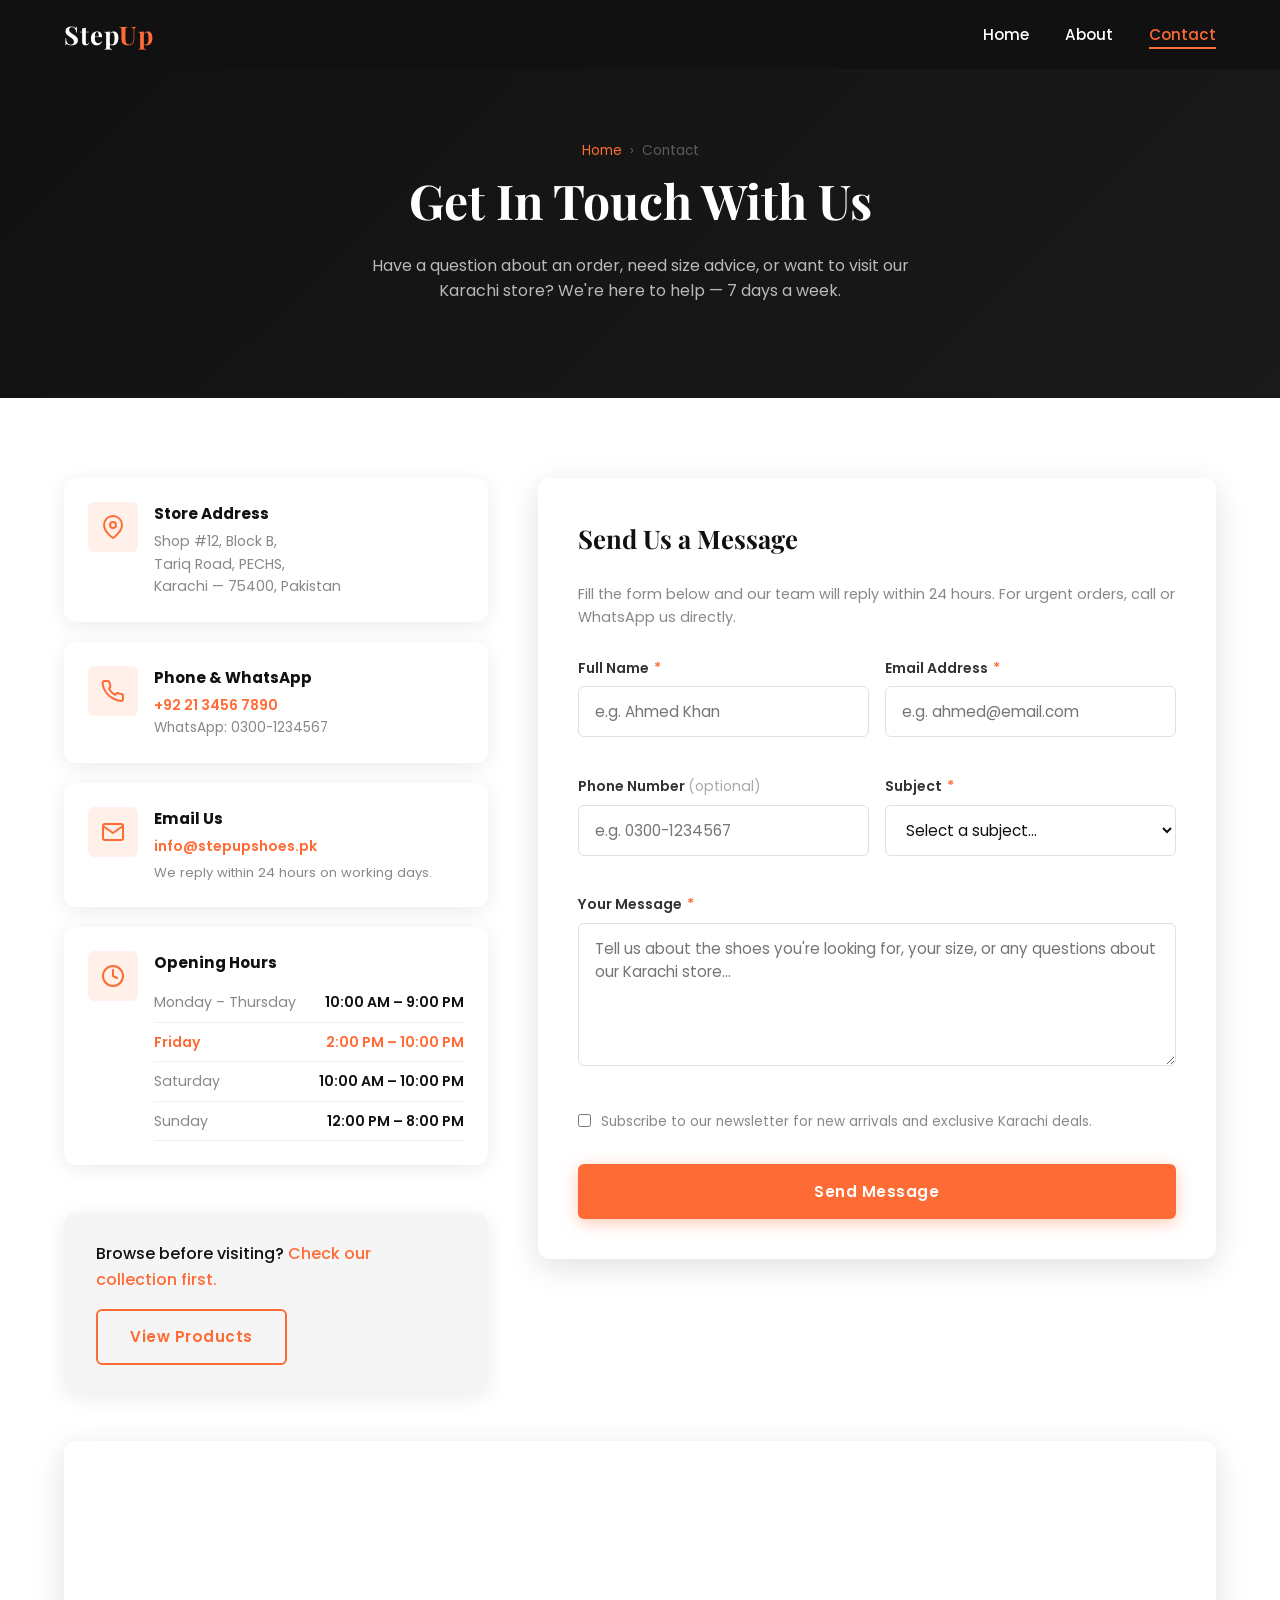
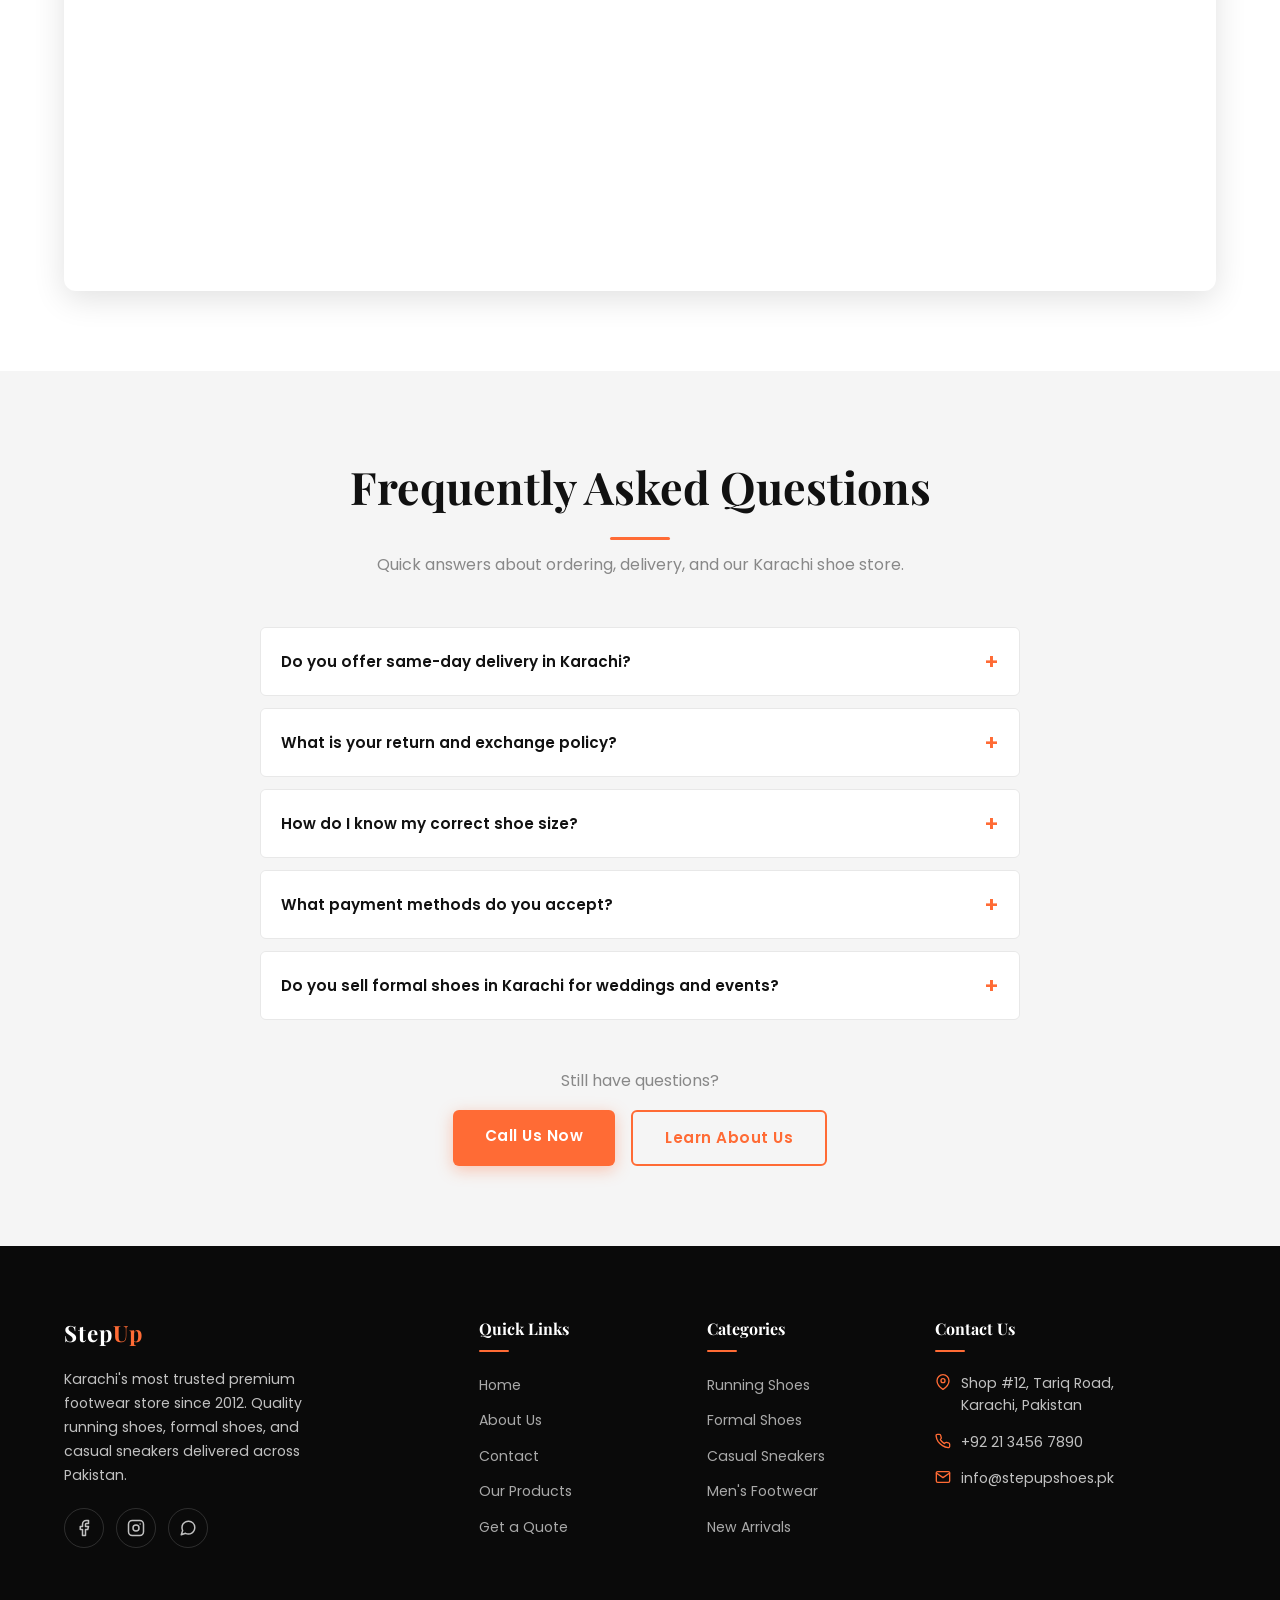
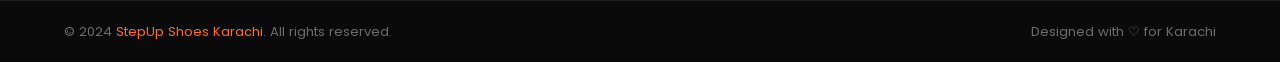
<file: contact.html>
﻿<!DOCTYPE html>
<html lang="en">

<head>
  <meta charset="UTF-8">
  <meta name="viewport" content="width=device-width, initial-scale=1.0">

  <!-- SEO TECHNIQUE 4: Unique title for Contact page -->
  <title>Contact StepUp Shoes Karachi — Visit Us or Order Online</title>

  <!-- SEO TECHNIQUE 5: Unique meta description for Contact page -->
  <meta name="description" content="Contact StepUp Shoes Karachi for orders, size queries, or store visits. Call, email, or fill our online form — we reply within 24 hours.">

  <meta name="keywords" content="contact StepUp Shoes Karachi, shoe store Karachi address, buy shoes Karachi, footwear inquiry Pakistan">
  <meta name="author"   content="StepUp Shoes Karachi">
  <meta name="robots"   content="index, follow">

  <!-- SEO TECHNIQUE 9: Open Graph tags — unique per page -->
  <meta property="og:type"        content="website">
  <meta property="og:title"       content="Contact StepUp Shoes Karachi — Visit Us or Order Online">
  <meta property="og:description" content="Get in touch with StepUp Shoes Karachi. Find our address, phone number, opening hours, and send us a message online.">
  <meta property="og:image"       content="images/og-stepup-shoes.svg">
  <meta property="og:url"         content="https://www.stepupshoes.pk/contact.html">
  <meta property="og:site_name"   content="StepUp Shoes Karachi">

  <meta name="twitter:card"        content="summary_large_image">
  <meta name="twitter:title"       content="Contact StepUp Shoes Karachi">
  <meta name="twitter:description" content="Reach StepUp Shoes Karachi by phone, email or online form. Same-day response guaranteed.">
  <meta name="twitter:image"       content="images/og-stepup-shoes.svg">

  <!-- SEO TECHNIQUE 10: Canonical URL -->
  <link rel="canonical" href="https://www.stepupshoes.pk/contact.html">

  <link rel="icon" type="image/svg+xml" href="images/favicon.svg">
  <link rel="apple-touch-icon"          href="images/favicon.svg">

  <link rel="preconnect" href="https://fonts.googleapis.com">
  <link rel="preconnect" href="https://fonts.gstatic.com" crossorigin>
  <link href="https://fonts.googleapis.com/css2?family=Poppins:wght@300;400;500;600;700&family=Playfair+Display:wght@400;600;700&display=swap" rel="stylesheet">

  <link rel="stylesheet" href="style.css">

  <style>
    /* Opening hours table */
    .hours-table { width: 100%; border-collapse: collapse; font-size: 0.88rem; margin-top: 8px; }
    .hours-table tr { border-bottom: 1px solid #f0f0f0; }
    .hours-table td { padding: 8px 0; color: var(--color-grey-mid); }
    .hours-table td:last-child { text-align: right; font-weight: 600; color: var(--color-black); }
    .hours-table tr.today td { color: var(--color-accent); font-weight: 600; }

    /* FAQ accordion */
    .faq-list { max-width: 760px; margin: 0 auto; }
    .faq-item { border: 1px solid #e8e8e8; border-radius: var(--radius-sm); margin-bottom: 12px; overflow: hidden; }
    .faq-question { width: 100%; background: white; padding: 18px 20px; text-align: left; font-family: var(--font-body); font-size: 0.95rem; font-weight: 600; color: var(--color-black); cursor: pointer; display: flex; justify-content: space-between; align-items: center; transition: background var(--transition), color var(--transition); border: none; }
    .faq-question:hover, .faq-item.open .faq-question { background: var(--color-grey-light); color: var(--color-accent); }
    .faq-question .faq-icon { font-size: 1.3rem; transition: transform var(--transition); color: var(--color-accent); flex-shrink: 0; margin-left: 10px; }
    .faq-item.open .faq-question .faq-icon { transform: rotate(45deg); }
    .faq-answer { max-height: 0; overflow: hidden; transition: max-height 0.4s ease, padding 0.3s ease; padding: 0 20px; font-size: 0.9rem; color: var(--color-grey-mid); line-height: 1.7; }
    .faq-item.open .faq-answer { max-height: 300px; padding: 0 20px 18px; }

    /* Visit banner */
    .visit-banner { background: var(--color-grey-light); border-radius: var(--radius-md); padding: 28px 32px; display: flex; align-items: center; justify-content: space-between; flex-wrap: wrap; gap: 16px; margin-top: 48px; box-shadow: var(--shadow-soft); }
    .visit-banner p { font-size: 1rem; font-weight: 500; color: var(--color-black); }
    .visit-banner p span { color: var(--color-accent); }

  </style>
</head>

<body>

  <header>
    <nav class="navbar solid" aria-label="Primary Navigation">
      <div class="container">
        <a href="index.html" class="navbar__logo" aria-label="StepUp Shoes — Home">Step<span>Up</span></a>

        <button class="navbar__hamburger"
                aria-label="Toggle navigation menu"
                aria-expanded="false"
                aria-controls="navMenu">
          <span></span><span></span><span></span>
        </button>

        <ul class="navbar__links" id="navMenu" role="list">
          <li><a href="index.html">Home</a></li>
          <li><a href="about.html">About</a></li>
          <li><a href="contact.html" class="active" aria-current="page">Contact</a></li>
        </ul>
      </div>
    </nav>
  </header>


  <main>

    <!-- PAGE HERO — SEO TECHNIQUE 15: One unique H1 -->
    <section class="page-hero" aria-label="Contact StepUp Shoes Karachi">
      <div class="container">

        <!-- Breadcrumb — SEO: improves crawlability and hierarchy signalling -->
        <nav class="breadcrumb" aria-label="Breadcrumb">
          <a href="index.html">Home</a>
          <span aria-hidden="true">&#8250;</span>
          <span aria-current="page">Contact</span>
        </nav>

        <h1>Get In Touch With Us</h1>
        <p>
          Have a question about an order, need size advice, or want to visit
          our Karachi store? We're here to help — 7 days a week.
        </p>

      </div>
    </section>


    <!-- CONTACT SECTION — SEO TECHNIQUE 16: H2 follows H1 -->
    <section class="section" id="contactSection" aria-label="Contact information and form">
      <div class="container">
        <div class="contact-layout">

          <!-- LEFT: Contact Info Cards -->
          <aside aria-label="Store contact information">

            <div class="contact-info-card reveal">
              <div class="contact-info-card__icon" aria-hidden="true">
                <svg viewBox="0 0 24 24" fill="none" stroke-width="2" stroke-linecap="round" stroke-linejoin="round">
                  <path d="M21 10c0 7-9 13-9 13s-9-6-9-13a9 9 0 0 1 18 0z"/>
                  <circle cx="12" cy="10" r="3"/>
                </svg>
              </div>
              <div>
                <!-- SEO TECHNIQUE 16: H3 inside H2 section -->
                <h3>Store Address</h3>
                <!-- SEO: address element signals contact info to search engines -->
                <address style="font-style:normal;">
                  <p>Shop #12, Block B,<br>Tariq Road, PECHS,<br>Karachi — 75400, Pakistan</p>
                </address>
              </div>
            </div>

            <div class="contact-info-card reveal reveal-delay-1">
              <div class="contact-info-card__icon" aria-hidden="true">
                <svg viewBox="0 0 24 24" fill="none" stroke-width="2" stroke-linecap="round" stroke-linejoin="round">
                  <path d="M22 16.92v3a2 2 0 0 1-2.18 2 19.79 19.79 0 0 1-8.63-3.07A19.5 19.5 0 0 1 4.69 13a19.79 19.79 0 0 1-3.07-8.67A2 2 0 0 1 3.62 2h3a2 2 0 0 1 2 1.72 12.84 12.84 0 0 0 .7 2.81 2 2 0 0 1-.45 2.11L8.09 9.91a16 16 0 0 0 6 6l1.27-1.27a2 2 0 0 1 2.11-.45 12.84 12.84 0 0 0 2.81.7A2 2 0 0 1 22 16.92z"/>
                </svg>
              </div>
              <div>
                <h3>Phone &amp; WhatsApp</h3>
                <p><a href="tel:+922134567890" style="color:var(--color-accent); font-weight:600;">+92 21 3456 7890</a></p>
                <p><a href="https://wa.me/923001234567" rel="noopener noreferrer" style="color:var(--color-grey-mid); font-size:0.85rem;">WhatsApp: 0300-1234567</a></p>
              </div>
            </div>

            <div class="contact-info-card reveal reveal-delay-2">
              <div class="contact-info-card__icon" aria-hidden="true">
                <svg viewBox="0 0 24 24" fill="none" stroke-width="2" stroke-linecap="round" stroke-linejoin="round">
                  <path d="M4 4h16c1.1 0 2 .9 2 2v12c0 1.1-.9 2-2 2H4c-1.1 0-2-.9-2-2V6c0-1.1.9-2 2-2z"/>
                  <polyline points="22,6 12,13 2,6"/>
                </svg>
              </div>
              <div>
                <h3>Email Us</h3>
                <p><a href="mailto:info@stepupshoes.pk" style="color:var(--color-accent); font-weight:600;">info@stepupshoes.pk</a></p>
                <p style="font-size:0.82rem; color:var(--color-grey-mid); margin-top:4px;">We reply within 24 hours on working days.</p>
              </div>
            </div>

            <div class="contact-info-card reveal reveal-delay-3">
              <div class="contact-info-card__icon" aria-hidden="true">
                <svg viewBox="0 0 24 24" fill="none" stroke-width="2" stroke-linecap="round" stroke-linejoin="round">
                  <circle cx="12" cy="12" r="10"/>
                  <polyline points="12 6 12 12 16 14"/>
                </svg>
              </div>
              <div style="width:100%;">
                <h3>Opening Hours</h3>
                <!-- SEO: Structured opening hours support local / Google Maps SEO -->
                <table class="hours-table" aria-label="Store opening hours">
                  <tbody>
                    <tr><td>Monday – Thursday</td><td>10:00 AM – 9:00 PM</td></tr>
                    <tr class="today"><td>Friday</td><td>2:00 PM – 10:00 PM</td></tr>
                    <tr><td>Saturday</td><td>10:00 AM – 10:00 PM</td></tr>
                    <tr><td>Sunday</td><td>12:00 PM – 8:00 PM</td></tr>
                  </tbody>
                </table>
              </div>
            </div>

            <!-- SEO TECHNIQUE 14: Contextual internal link -->
            <div class="visit-banner reveal reveal-delay-4">
              <p>Browse before visiting? <span>Check our collection first.</span></p>
              <a href="index.html#products" class="btn btn-outline-accent">View Products</a>
            </div>

          </aside>


          <!-- RIGHT: Contact Form -->
          <div class="contact-form-wrapper reveal reveal-delay-1">

            <h2>Send Us a Message</h2>
            <p style="color:var(--color-grey-mid); font-size:0.9rem; margin-bottom:28px;">
              Fill the form below and our team will reply within 24 hours.
              For urgent orders, call or WhatsApp us directly.
            </p>

            <!-- CONTACT FORM
                 JavaScript validation is in script.js.
                 novalidate disables browser default popups
                 so our custom error messages show instead. -->
            <form id="contactForm" novalidate aria-label="Contact form">

              <div class="form-row">
                <div class="form-group">
                  <label for="name">Full Name <span class="req" aria-hidden="true">*</span></label>
                  <input type="text" id="name" name="name"
                         placeholder="e.g. Ahmed Khan"
                         autocomplete="name"
                         required aria-required="true"
                         aria-describedby="nameError">
                  <span class="form-error" id="nameError" role="alert" aria-live="polite"></span>
                </div>

                <div class="form-group">
                  <label for="email">Email Address <span class="req" aria-hidden="true">*</span></label>
                  <input type="email" id="email" name="email"
                         placeholder="e.g. ahmed@email.com"
                         autocomplete="email"
                         required aria-required="true"
                         aria-describedby="emailError">
                  <span class="form-error" id="emailError" role="alert" aria-live="polite"></span>
                </div>
              </div>

              <div class="form-row">
                <div class="form-group">
                  <label for="phone">Phone Number <span style="font-weight:400; color:#aaa;">(optional)</span></label>
                  <input type="tel" id="phone" name="phone"
                         placeholder="e.g. 0300-1234567"
                         autocomplete="tel"
                         aria-describedby="phoneError">
                  <span class="form-error" id="phoneError" role="alert" aria-live="polite"></span>
                </div>

                <div class="form-group">
                  <label for="subject">Subject <span class="req" aria-hidden="true">*</span></label>
                  <select id="subject" name="subject" required aria-required="true">
                    <option value="" disabled selected>Select a subject&#8230;</option>
                    <option value="order">Place an Order</option>
                    <option value="size">Size / Fitting Query</option>
                    <option value="delivery">Delivery Information</option>
                    <option value="return">Return / Exchange</option>
                    <option value="wholesale">Wholesale Enquiry</option>
                    <option value="other">Other</option>
                  </select>
                </div>
              </div>

              <div class="form-group">
                <label for="message">Your Message <span class="req" aria-hidden="true">*</span></label>
                <textarea id="message" name="message"
                          placeholder="Tell us about the shoes you're looking for, your size, or any questions about our Karachi store&#8230;"
                          required aria-required="true"
                          aria-describedby="messageError"
                          rows="5"></textarea>
                <span class="form-error" id="messageError" role="alert" aria-live="polite"></span>
              </div>

              <div class="form-group" style="display:flex; align-items:flex-start; gap:10px; margin-bottom:24px;">
                <input type="checkbox" id="newsletter-optin" name="newsletter"
                       style="width:auto; margin-top:3px; accent-color: var(--color-accent);">
                <label for="newsletter-optin" style="font-size:0.85rem; font-weight:400; color:var(--color-grey-mid);">
                  Subscribe to our newsletter for new arrivals and exclusive Karachi deals.
                </label>
              </div>

              <button type="submit" class="btn btn-primary" style="width:100%; padding:16px;">
                Send Message
              </button>

            </form>

            <!-- SUCCESS MESSAGE — hidden by default; JS shows it after valid submission -->
            <div class="form-success" id="formSuccess" role="alert" aria-live="polite">
              <div style="font-size:2rem; margin-bottom:10px;">&#9989;</div>
              <h3>Message Sent Successfully!</h3>
              <p>
                Thank you for reaching out to StepUp Shoes Karachi.<br>
                Our team will reply to your email within 24 hours.<br>
                For urgent help, call us at
                <a href="tel:+922134567890" style="color:var(--color-accent);">+92 21 3456 7890</a>.
              </p>
              <!-- SEO TECHNIQUE 14: Internal link in success message -->
              <a href="index.html#products" class="btn btn-primary" style="margin-top:16px; display:inline-block;">
                Browse Our Shoes
              </a>
            </div>

          </div><!-- /contact-form-wrapper -->

        </div><!-- /contact-layout -->


        <!-- Store location map -->
        <div class="map-wrapper reveal" aria-label="Store location map">
          <iframe
            src="https://www.google.com/maps/embed?pb=!1m18!1m12!1m3!1d2823.117820475729!2d67.0632257!3d24.876704899999996!2m3!1f0!2f0!3f0!3m2!1i1024!2i768!4f13.1!3m3!1m2!1s0x3eb33fc4d0710bd9%3A0xe988ddd868f286ae!2s1st%20Step%20Tariq%20Road!5e1!3m2!1sen!2s!4v1795589338948!5m2!1sen!2s"
            width="600"
            height="450"
            style="border:0;"
            allowfullscreen=""
            loading="lazy"
            referrerpolicy="strict-origin-when-cross-origin"
            title="1st Step Tariq Road location on Google Maps">
          </iframe>
        </div>

      </div>
    </section>


    <!-- FAQ SECTION — SEO: FAQ content adds long-tail keyword coverage
         and can appear as rich results (FAQ schema) in Google Search -->
    <section class="section section--grey" aria-label="Frequently Asked Questions">
      <div class="container">

        <div class="section-header reveal">
          <h2>Frequently Asked Questions</h2>
          <p>Quick answers about ordering, delivery, and our Karachi shoe store.</p>
        </div>

        <div class="faq-list">

          <div class="faq-item reveal">
            <button class="faq-question" aria-expanded="false">
              Do you offer same-day delivery in Karachi?
              <span class="faq-icon" aria-hidden="true">+</span>
            </button>
            <div class="faq-answer">
              <p>Yes! We offer same-day delivery within Karachi on all orders placed before 2:00 PM. Orders placed after 2 PM are delivered the next morning. Nationwide delivery takes 2–3 business days.</p>
            </div>
          </div>

          <div class="faq-item reveal reveal-delay-1">
            <button class="faq-question" aria-expanded="false">
              What is your return and exchange policy?
              <span class="faq-icon" aria-hidden="true">+</span>
            </button>
            <div class="faq-answer">
              <p>We offer a 7-day hassle-free return and exchange policy. If your shoes don't fit or you're not satisfied, contact us within 7 days of delivery. Items must be unused and in their original box. Return shipping within Karachi is free.</p>
            </div>
          </div>

          <div class="faq-item reveal reveal-delay-2">
            <button class="faq-question" aria-expanded="false">
              How do I know my correct shoe size?
              <span class="faq-icon" aria-hidden="true">+</span>
            </button>
            <div class="faq-answer">
              <p>We follow standard UK and EU sizing. You can WhatsApp us your foot measurements (length in cm) and we'll recommend the right size. For running shoes, we generally suggest going half a size up for comfort during long runs.</p>
            </div>
          </div>

          <div class="faq-item reveal reveal-delay-3">
            <button class="faq-question" aria-expanded="false">
              What payment methods do you accept?
              <span class="faq-icon" aria-hidden="true">+</span>
            </button>
            <div class="faq-answer">
              <p>We accept Cash on Delivery (COD) across Pakistan, credit and debit cards (Visa, Mastercard), JazzCash, EasyPaisa, and bank transfer. All online payments are secured with SSL encryption.</p>
            </div>
          </div>

          <div class="faq-item reveal reveal-delay-4">
            <button class="faq-question" aria-expanded="false">
              Do you sell formal shoes in Karachi for weddings and events?
              <span class="faq-icon" aria-hidden="true">+</span>
            </button>
            <div class="faq-answer">
              <p>Absolutely. Our formal shoes collection — including the Classic Oxford and Monaco Loafer — is perfect for weddings, corporate events, and formal occasions. Visit our store on Tariq Road or <a href="#contactSection" style="color:var(--color-accent); font-weight:600;">send us a message</a> to check current availability.</p>
            </div>
          </div>

        </div>

        <!-- SEO TECHNIQUE 14: Internal links at end of section -->
        <div style="text-align:center; margin-top:48px;" class="reveal">
          <p style="color:var(--color-grey-mid); margin-bottom:16px;">Still have questions?</p>
          <div style="display:flex; justify-content:center; gap:16px; flex-wrap:wrap;">
            <a href="tel:+922134567890" class="btn btn-primary">Call Us Now</a>
            <a href="about.html"        class="btn btn-outline-accent">Learn About Us</a>
          </div>
        </div>

      </div>
    </section>

  </main>


  <!-- FOOTER -->
  <footer class="footer" role="contentinfo">
    <div class="container">
      <div class="footer__grid">

        <div class="footer__brand">
          <a href="index.html" class="navbar__logo" aria-label="StepUp Shoes — Home">Step<span>Up</span></a>
          <p>Karachi's most trusted premium footwear store since 2012. Quality running shoes, formal shoes, and casual sneakers delivered across Pakistan.</p>
          <div class="social-links" aria-label="Follow us on social media">
            <a href="#" aria-label="Follow StepUp Shoes on Facebook" rel="noopener noreferrer">
              <svg width="18" height="18" viewBox="0 0 24 24" fill="none" stroke="currentColor" stroke-width="2" stroke-linecap="round" stroke-linejoin="round" aria-hidden="true"><path d="M18 2h-3a5 5 0 0 0-5 5v3H7v4h3v8h4v-8h3l1-4h-4V7a1 1 0 0 1 1-1h3z"/></svg>
            </a>
            <a href="#" aria-label="Follow StepUp Shoes on Instagram" rel="noopener noreferrer">
              <svg width="18" height="18" viewBox="0 0 24 24" fill="none" stroke="currentColor" stroke-width="2" stroke-linecap="round" stroke-linejoin="round" aria-hidden="true"><rect x="2" y="2" width="20" height="20" rx="5" ry="5"/><circle cx="12" cy="12" r="4"/><circle cx="17.5" cy="6.5" r="1" fill="currentColor" stroke="none"/></svg>
            </a>
            <a href="#" aria-label="Contact StepUp Shoes on WhatsApp" rel="noopener noreferrer">
              <svg width="18" height="18" viewBox="0 0 24 24" fill="none" stroke="currentColor" stroke-width="2" stroke-linecap="round" stroke-linejoin="round" aria-hidden="true"><path d="M21 11.5a8.38 8.38 0 0 1-.9 3.8 8.5 8.5 0 0 1-7.6 4.7 8.38 8.38 0 0 1-3.8-.9L3 21l1.9-5.7a8.38 8.38 0 0 1-.9-3.8 8.5 8.5 0 0 1 4.7-7.6 8.38 8.38 0 0 1 3.8-.9h.5a8.48 8.48 0 0 1 8 8v.5z"/></svg>
            </a>
          </div>
        </div>

        <div class="footer__col">
          <h4>Quick Links</h4>
          <ul>
            <li><a href="index.html">Home</a></li>
            <li><a href="about.html">About Us</a></li>
            <li><a href="contact.html">Contact</a></li>
            <li><a href="index.html#products">Our Products</a></li>
            <li><a href="contact.html">Get a Quote</a></li>
          </ul>
        </div>

        <div class="footer__col">
          <h4>Categories</h4>
          <ul>
            <li><a href="index.html#products">Running Shoes</a></li>
            <li><a href="index.html#products">Formal Shoes</a></li>
            <li><a href="index.html#products">Casual Sneakers</a></li>
            <li><a href="index.html#products">Men's Footwear</a></li>
            <li><a href="index.html#products">New Arrivals</a></li>
          </ul>
        </div>

        <div class="footer__col">
          <h4>Contact Us</h4>
          <address style="font-style:normal;">
            <div class="footer__contact-item">
              <svg viewBox="0 0 24 24" fill="none" stroke-width="2" stroke-linecap="round" stroke-linejoin="round" aria-hidden="true"><path d="M21 10c0 7-9 13-9 13s-9-6-9-13a9 9 0 0 1 18 0z"/><circle cx="12" cy="10" r="3"/></svg>
              <span>Shop #12, Tariq Road,<br>Karachi, Pakistan</span>
            </div>
            <div class="footer__contact-item">
              <svg viewBox="0 0 24 24" fill="none" stroke-width="2" stroke-linecap="round" stroke-linejoin="round" aria-hidden="true"><path d="M22 16.92v3a2 2 0 0 1-2.18 2 19.79 19.79 0 0 1-8.63-3.07A19.5 19.5 0 0 1 4.69 13a19.79 19.79 0 0 1-3.07-8.67A2 2 0 0 1 3.62 2h3a2 2 0 0 1 2 1.72 12.84 12.84 0 0 0 .7 2.81 2 2 0 0 1-.45 2.11L8.09 9.91a16 16 0 0 0 6 6l1.27-1.27a2 2 0 0 1 2.11-.45 12.84 12.84 0 0 0 2.81.7A2 2 0 0 1 22 16.92z"/></svg>
              <a href="tel:+922134567890">+92 21 3456 7890</a>
            </div>
            <div class="footer__contact-item">
              <svg viewBox="0 0 24 24" fill="none" stroke-width="2" stroke-linecap="round" stroke-linejoin="round" aria-hidden="true"><path d="M4 4h16c1.1 0 2 .9 2 2v12c0 1.1-.9 2-2 2H4c-1.1 0-2-.9-2-2V6c0-1.1.9-2 2-2z"/><polyline points="22,6 12,13 2,6"/></svg>
              <a href="mailto:info@stepupshoes.pk">info@stepupshoes.pk</a>
            </div>
          </address>
        </div>

      </div>
    </div>

    <div class="footer__bottom">
      <div class="container" style="display:flex; justify-content:space-between; flex-wrap:wrap; gap:10px;">
        <p>&#169; 2024 <a href="index.html">StepUp Shoes Karachi</a>. All rights reserved.</p>
        <p>Designed with &#9825; for Karachi</p>
      </div>
    </div>
  </footer>


  <button class="back-to-top" aria-label="Back to top of page" title="Back to top">
    <svg viewBox="0 0 24 24" fill="none" stroke-width="2.5" stroke-linecap="round" stroke-linejoin="round" aria-hidden="true">
      <polyline points="18 15 12 9 6 15"></polyline>
    </svg>
  </button>

  <script src="script.js"></script>

  <!-- FAQ Accordion script — small and page-specific, kept inline -->
  <script>
    document.querySelectorAll('.faq-question').forEach(function(btn) {
      btn.addEventListener('click', function() {
        var item   = btn.closest('.faq-item');
        var isOpen = item.classList.contains('open');
        // Close all items (accordion)
        document.querySelectorAll('.faq-item').forEach(function(el) {
          el.classList.remove('open');
          el.querySelector('.faq-question').setAttribute('aria-expanded', 'false');
        });
        // Open clicked item if it was closed
        if (!isOpen) {
          item.classList.add('open');
          btn.setAttribute('aria-expanded', 'true');
        }
      });
    });
  </script>

</body>
</html>
</file>
<file: style.css>
/* ============================================================
   style.css — StepUp Shoes Karachi
   Author: StepUp Shoes
   Description: Premium shoe store stylesheet.
   Covers: CSS variables, reset, typography, navbar, hero,
           cards, sections, forms, footer, animations,
           back-to-top, and media queries for full responsiveness.
   ============================================================ */


/* ============================================================
   1. CSS CUSTOM PROPERTIES (Design Tokens)
      Centralising colours, fonts, and spacing here makes it
      easy to update the whole brand in one place.
   ============================================================ */
:root {
  /* Brand colours */
  --color-black:    #111111;   /* primary dark background */
  --color-white:    #ffffff;   /* primary light colour */
  --color-accent:   #ff6b35;   /* orange accent — calls to action */
  --color-accent-dark: #e55a26; /* darker orange for hover states */
  --color-grey-light: #f5f5f5; /* very light grey for section bg */
  --color-grey-mid:  #888888;  /* mid grey for body text */
  --color-grey-dark: #333333;  /* dark grey for card bg, etc. */

  /* Typography */
  --font-body:    'Poppins', sans-serif;
  --font-heading: 'Playfair Display', serif;

  /* Spacing */
  --section-pad: 80px 0;
  --container-max: 1200px;
  --gap: 30px;

  /* Borders & shadows */
  --radius-sm: 6px;
  --radius-md: 12px;
  --radius-lg: 24px;
  --shadow-soft:  0 4px 20px rgba(0,0,0,0.08);
  --shadow-card:  0 8px 32px rgba(0,0,0,0.12);
  --shadow-hover: 0 16px 48px rgba(0,0,0,0.20);

  /* Transitions */
  --transition: 0.3s ease;
}


/* ============================================================
   2. CSS RESET & BOX MODEL
      Removes browser default margin/padding and sets a
      consistent box-sizing model across all elements.
   ============================================================ */
*,
*::before,
*::after {
  box-sizing: border-box;
  margin: 0;
  padding: 0;
}

html {
  scroll-behavior: smooth; /* smooth anchor scroll */
  font-size: 16px;
}

body {
  font-family: var(--font-body);
  color: var(--color-black);
  background-color: var(--color-white);
  line-height: 1.6;
  overflow-x: hidden; /* prevent horizontal scroll on mobile */
}

img {
  max-width: 100%;
  height: auto;
  display: block;
}

a {
  text-decoration: none;
  color: inherit;
}

ul {
  list-style: none;
}

button {
  cursor: pointer;
  border: none;
  font-family: var(--font-body);
}


/* ============================================================
   3. REUSABLE UTILITY CLASSES
   ============================================================ */

/* Centred, max-width wrapper for every section */
.container {
  width: 90%;
  max-width: var(--container-max);
  margin: 0 auto;
}

/* Section padding */
.section {
  padding: var(--section-pad);
}

/* Light grey background sections */
.section--grey {
  background-color: var(--color-grey-light);
}

/* Dark background sections */
.section--dark {
  background-color: var(--color-black);
  color: var(--color-white);
}

/* Section heading block — centred title + underline */
.section-header {
  text-align: center;
  margin-bottom: 50px;
}

.section-header h2 {
  font-family: var(--font-heading);
  font-size: clamp(1.8rem, 4vw, 2.8rem);
  color: var(--color-black);
  margin-bottom: 12px;
}

.section--dark .section-header h2 {
  color: var(--color-white);
}

.section-header p {
  color: var(--color-grey-mid);
  max-width: 560px;
  margin: 0 auto;
  font-size: 1rem;
}

.section--dark .section-header p {
  color: #aaaaaa;
}

/* Decorative accent underline beneath section headings */
.section-header h2::after {
  content: '';
  display: block;
  width: 60px;
  height: 3px;
  background: var(--color-accent);
  margin: 14px auto 0;
  border-radius: 2px;
}


/* ============================================================
   4. BUTTONS
   ============================================================ */

/* Primary solid button */
.btn {
  display: inline-block;
  padding: 14px 32px;
  border-radius: var(--radius-sm);
  font-size: 0.95rem;
  font-weight: 600;
  letter-spacing: 0.5px;
  transition: background var(--transition), transform var(--transition),
              box-shadow var(--transition);
}

.btn-primary {
  background-color: var(--color-accent);
  color: var(--color-white);
  box-shadow: 0 4px 16px rgba(255,107,53,0.35);
}

.btn-primary:hover {
  background-color: var(--color-accent-dark);
  transform: translateY(-2px);
  box-shadow: 0 8px 24px rgba(255,107,53,0.45);
}

/* Outlined / ghost button */
.btn-outline {
  background-color: transparent;
  color: var(--color-white);
  border: 2px solid var(--color-white);
}

.btn-outline:hover {
  background-color: var(--color-white);
  color: var(--color-black);
  transform: translateY(-2px);
}

/* Accent-outlined (on light bg) */
.btn-outline-accent {
  background-color: transparent;
  color: var(--color-accent);
  border: 2px solid var(--color-accent);
}

.btn-outline-accent:hover {
  background-color: var(--color-accent);
  color: var(--color-white);
  transform: translateY(-2px);
}


/* ============================================================
   5. NAVIGATION BAR
      Sticky at the top. Transitions from transparent to solid
      when the user scrolls (handled via JS class .scrolled).
   ============================================================ */
.navbar {
  position: fixed;
  top: 0;
  left: 0;
  width: 100%;
  z-index: 1000;
  padding: 20px 0;
  transition: background var(--transition), padding var(--transition),
              box-shadow var(--transition);
  background: transparent; /* starts transparent over hero */
}

/* JS adds this class on scroll — solid background appears */
.navbar.scrolled {
  background: var(--color-black);
  padding: 14px 0;
  box-shadow: 0 2px 20px rgba(0,0,0,0.3);
}

/* When hero is not present (about / contact pages) always solid */
.navbar.solid {
  background: var(--color-black);
  padding: 14px 0;
}

.navbar .container {
  display: flex;
  align-items: center;
  justify-content: space-between;
}

/* Logo */
.navbar__logo {
  font-family: var(--font-heading);
  font-size: 1.6rem;
  font-weight: 700;
  color: var(--color-white);
  letter-spacing: 1px;
}

.navbar__logo span {
  color: var(--color-accent);
}

/* Nav links */
.navbar__links {
  display: flex;
  align-items: center;
  gap: 36px;
}

.navbar__links a {
  color: var(--color-white);
  font-size: 0.95rem;
  font-weight: 500;
  position: relative;
  padding-bottom: 4px;
  transition: color var(--transition);
}

/* Animated underline on hover */
.navbar__links a::after {
  content: '';
  position: absolute;
  bottom: 0;
  left: 0;
  width: 0;
  height: 2px;
  background: var(--color-accent);
  transition: width var(--transition);
}

.navbar__links a:hover::after,
.navbar__links a.active::after {
  width: 100%;
}

.navbar__links a:hover,
.navbar__links a.active {
  color: var(--color-accent);
}

/* Hamburger menu button (mobile only) */
.navbar__hamburger {
  display: none;
  flex-direction: column;
  gap: 5px;
  background: transparent;
  padding: 4px;
}

.navbar__hamburger span {
  display: block;
  width: 26px;
  height: 2px;
  background: var(--color-white);
  border-radius: 2px;
  transition: transform var(--transition), opacity var(--transition);
}

/* Animate hamburger into an X when menu is open */
.navbar__hamburger.open span:nth-child(1) {
  transform: translateY(7px) rotate(45deg);
}
.navbar__hamburger.open span:nth-child(2) {
  opacity: 0;
}
.navbar__hamburger.open span:nth-child(3) {
  transform: translateY(-7px) rotate(-45deg);
}


/* ============================================================
   6. HERO SECTION
   ============================================================ */
.hero {
  position: relative;
  min-height: 100vh;
  display: flex;
  align-items: center;
  overflow: hidden;
  background: #0d1729;
}

/* Hero background — full cover image */
.hero__bg {
  position: absolute;
  inset: 0;
  background-image: url('images/hero-shoe.jpg');
  background-size: cover;
  background-position: center right;
  background-repeat: no-repeat;
  animation: heroPhotoDrift 22s ease-in-out infinite alternate;
}

/* Dark overlay for text legibility */
.hero__bg::after {
  content: '';
  position: absolute;
  inset: 0;
  background: linear-gradient(
    90deg,
    rgba(13,23,41,1) 0%,
    rgba(13,23,41,0.94) 32%,
    rgba(13,23,41,0.42) 68%,
    rgba(13,23,41,0.10) 100%
  );
}

.hero__content {
  position: relative;
  z-index: 1;
  max-width: 680px;
  padding-top: 28px;
  animation: heroContentEnter 900ms ease-out both;
}

.hero__eyebrow {
  display: inline-block;
  color: var(--color-accent);
  font-size: 0.85rem;
  font-weight: 600;
  letter-spacing: 3px;
  text-transform: uppercase;
  margin-bottom: 16px;
}

.hero__title {
  font-family: var(--font-heading);
  font-size: clamp(2.4rem, 5.8vw, 4.3rem);
  color: var(--color-white);
  line-height: 1.08;
  margin-bottom: 20px;
}

.hero__title span {
  color: var(--color-accent);
}

.hero__tagline {
  color: rgba(255,255,255,0.80);
  font-size: 1.1rem;
  margin-bottom: 36px;
  max-width: 480px;
}

.hero__cta {
  display: flex;
  gap: 16px;
  flex-wrap: wrap;
}

/* Scroll-down arrow at hero bottom */
.hero__scroll-hint {
  position: absolute;
  bottom: 32px;
  left: 50%;
  transform: translateX(-50%);
  z-index: 1;
  animation: bounce 2s infinite;
}

.hero__scroll-hint svg {
  stroke: rgba(255,255,255,0.6);
}

@keyframes bounce {
  0%, 100% { transform: translateX(-50%) translateY(0); }
  50%       { transform: translateX(-50%) translateY(8px); }
}

@keyframes heroPhotoDrift {
  from { transform: scale(1); }
  to   { transform: scale(1.07); }
}

@keyframes heroContentEnter {
  from { opacity: 0; transform: translateY(22px); }
  to   { opacity: 1; transform: translateY(0); }
}


/* ============================================================
   7. PRODUCT FILTER TABS
   ============================================================ */
.filter-tabs {
  display: flex;
  justify-content: center;
  gap: 12px;
  flex-wrap: wrap;
  margin-bottom: 40px;
}

.filter-btn {
  padding: 10px 24px;
  border-radius: 50px; /* pill shape */
  font-size: 0.9rem;
  font-weight: 600;
  background: var(--color-grey-light);
  color: var(--color-grey-dark);
  border: 2px solid transparent;
  transition: all var(--transition);
}

.filter-btn:hover,
.filter-btn.active {
  background: var(--color-accent);
  color: var(--color-white);
  border-color: var(--color-accent);
}


/* ============================================================
   8. PRODUCT CARDS GRID
   ============================================================ */
.products-grid {
  display: grid;
  grid-template-columns: repeat(auto-fill, minmax(300px, 1fr));
  gap: var(--gap);
}

/* Individual product card */
.card {
  background: var(--color-white);
  border-radius: var(--radius-md);
  overflow: hidden;
  box-shadow: var(--shadow-card);
  transition: transform var(--transition), box-shadow var(--transition);
  display: flex;
  flex-direction: column;
}

.card:hover {
  transform: translateY(-6px);
  box-shadow: var(--shadow-hover);
}

/* Image wrapper — fixed aspect ratio */
.card__image {
  position: relative;
  overflow: hidden;
  aspect-ratio: 4/3;
  background: var(--color-grey-light);
}

.card__image img {
  width: 100%;
  height: 100%;
  object-fit: cover;
  transition: transform 0.5s ease;
}

.card:hover .card__image img {
  transform: scale(1.07); /* subtle zoom on hover */
}

/* Badge (e.g. "New", "Sale") */
.card__badge {
  position: absolute;
  top: 12px;
  left: 12px;
  background: var(--color-accent);
  color: var(--color-white);
  font-size: 0.75rem;
  font-weight: 700;
  padding: 4px 10px;
  border-radius: 50px;
  letter-spacing: 0.5px;
  text-transform: uppercase;
}

.card__badge--sale {
  background: #e53e3e;
}

/* Card body */
.card__body {
  padding: 20px;
  flex: 1;
  display: flex;
  flex-direction: column;
}

.card__category {
  font-size: 0.75rem;
  font-weight: 600;
  letter-spacing: 1.5px;
  text-transform: uppercase;
  color: var(--color-accent);
  margin-bottom: 6px;
}

.card__name {
  font-family: var(--font-heading);
  font-size: 1.15rem;
  font-weight: 700;
  margin-bottom: 8px;
  color: var(--color-black);
}

.card__desc {
  font-size: 0.88rem;
  color: var(--color-grey-mid);
  line-height: 1.5;
  flex: 1;
  margin-bottom: 16px;
}

.card__footer {
  display: flex;
  align-items: center;
  justify-content: space-between;
  gap: 10px;
}

.card__price {
  font-size: 1.2rem;
  font-weight: 700;
  color: var(--color-black);
}

.card__price .original {
  font-size: 0.85rem;
  color: var(--color-grey-mid);
  text-decoration: line-through;
  margin-left: 6px;
  font-weight: 400;
}

.card .btn {
  padding: 10px 20px;
  font-size: 0.85rem;
}


/* ============================================================
   9. WHY CHOOSE US — FEATURE BOXES
   ============================================================ */
.features-grid {
  display: grid;
  grid-template-columns: repeat(auto-fill, minmax(260px, 1fr));
  gap: var(--gap);
}

.feature-box {
  text-align: center;
  padding: 40px 28px;
  border-radius: var(--radius-md);
  background: var(--color-white);
  box-shadow: var(--shadow-soft);
  transition: transform var(--transition), box-shadow var(--transition);
}

.feature-box:hover {
  transform: translateY(-4px);
  box-shadow: var(--shadow-card);
}

.feature-box__icon {
  width: 72px;
  height: 72px;
  background: rgba(255,107,53,0.10);
  border-radius: 50%;
  display: flex;
  align-items: center;
  justify-content: center;
  margin: 0 auto 20px;
  font-size: 2rem; /* emoji/icon fallback */
  transition: background var(--transition);
}

.feature-box:hover .feature-box__icon {
  background: var(--color-accent);
  color: var(--color-white);
}

.feature-box__icon svg {
  width: 32px;
  height: 32px;
  stroke: var(--color-accent);
  transition: stroke var(--transition);
}

.feature-box:hover .feature-box__icon svg {
  stroke: var(--color-white);
}

.feature-box h3 {
  font-family: var(--font-heading);
  font-size: 1.15rem;
  margin-bottom: 10px;
}

.feature-box p {
  font-size: 0.9rem;
  color: var(--color-grey-mid);
  line-height: 1.6;
}


/* ============================================================
   10. TESTIMONIALS
   ============================================================ */
.testimonials-grid {
  display: grid;
  grid-template-columns: repeat(auto-fill, minmax(280px, 1fr));
  gap: var(--gap);
}

.testimonial-card {
  background: rgba(255,255,255,0.06);
  border: 1px solid rgba(255,255,255,0.10);
  border-radius: var(--radius-md);
  padding: 32px 28px;
  position: relative;
  transition: border-color var(--transition);
}

.testimonial-card:hover {
  border-color: var(--color-accent);
}

/* Large decorative quote mark */
.testimonial-card::before {
  content: '"';
  font-family: var(--font-heading);
  font-size: 5rem;
  line-height: 1;
  color: var(--color-accent);
  opacity: 0.4;
  position: absolute;
  top: 12px;
  left: 20px;
}

.testimonial-card__text {
  font-size: 0.95rem;
  line-height: 1.7;
  color: rgba(255,255,255,0.85);
  margin-bottom: 24px;
  position: relative;
  z-index: 1;
}

.testimonial-card__author {
  display: flex;
  align-items: center;
  gap: 14px;
}

.testimonial-card__avatar {
  width: 48px;
  height: 48px;
  border-radius: 50%;
  object-fit: cover;
  border: 2px solid var(--color-accent);
}

.testimonial-card__author-info strong {
  display: block;
  color: var(--color-white);
  font-size: 0.95rem;
}

.testimonial-card__author-info span {
  color: var(--color-grey-mid);
  font-size: 0.82rem;
}

/* Star rating */
.stars {
  color: #f4c430;
  font-size: 0.9rem;
  letter-spacing: 2px;
  margin-bottom: 14px;
}


/* ============================================================
   11. NEWSLETTER SECTION
   ============================================================ */
.newsletter {
  background: linear-gradient(135deg, var(--color-accent) 0%, #ff8c5a 100%);
  padding: 70px 0;
  text-align: center;
}

.newsletter h2 {
  font-family: var(--font-heading);
  font-size: clamp(1.6rem, 3.5vw, 2.4rem);
  color: var(--color-white);
  margin-bottom: 12px;
}

.newsletter p {
  color: rgba(255,255,255,0.88);
  margin-bottom: 32px;
  font-size: 1rem;
}

.newsletter__form {
  display: flex;
  justify-content: center;
  gap: 0;
  max-width: 500px;
  margin: 0 auto;
  box-shadow: 0 8px 32px rgba(0,0,0,0.20);
  border-radius: var(--radius-sm);
  overflow: hidden;
}

.newsletter__form input {
  flex: 1;
  padding: 16px 20px;
  border: none;
  font-family: var(--font-body);
  font-size: 0.95rem;
  outline: none;
}

.newsletter__form button {
  padding: 16px 28px;
  background: var(--color-black);
  color: var(--color-white);
  font-weight: 600;
  font-size: 0.95rem;
  transition: background var(--transition);
  white-space: nowrap;
}

.newsletter__form button:hover {
  background: #333333;
}


/* ============================================================
   12. FOOTER
   ============================================================ */
.footer {
  background: #0a0a0a;
  color: rgba(255,255,255,0.75);
  padding: 70px 0 0;
}

.footer__grid {
  display: grid;
  grid-template-columns: 2fr 1fr 1fr 1.5fr;
  gap: 40px;
  padding-bottom: 50px;
}

/* Footer logo column */
.footer__brand .navbar__logo {
  font-size: 1.4rem;
  display: inline-block;
  margin-bottom: 16px;
}

.footer__brand p {
  font-size: 0.88rem;
  line-height: 1.7;
  max-width: 280px;
  margin-bottom: 20px;
}

/* Social icons */
.social-links {
  display: flex;
  gap: 12px;
}

.social-links a {
  width: 40px;
  height: 40px;
  border-radius: 50%;
  border: 1px solid rgba(255,255,255,0.15);
  display: flex;
  align-items: center;
  justify-content: center;
  color: rgba(255,255,255,0.75);
  font-size: 1rem;
  transition: background var(--transition), border-color var(--transition),
              color var(--transition), transform var(--transition);
}

.social-links a:hover {
  background: var(--color-accent);
  border-color: var(--color-accent);
  color: var(--color-white);
  transform: translateY(-3px);
}

/* Footer columns */
.footer__col h4 {
  font-family: var(--font-heading);
  font-size: 1rem;
  color: var(--color-white);
  margin-bottom: 20px;
  position: relative;
  padding-bottom: 10px;
}

.footer__col h4::after {
  content: '';
  position: absolute;
  bottom: 0;
  left: 0;
  width: 30px;
  height: 2px;
  background: var(--color-accent);
  border-radius: 2px;
}

.footer__col ul li {
  margin-bottom: 10px;
}

.footer__col ul li a {
  font-size: 0.88rem;
  color: rgba(255,255,255,0.65);
  transition: color var(--transition), padding-left var(--transition);
}

.footer__col ul li a:hover {
  color: var(--color-accent);
  padding-left: 6px;
}

/* Contact info lines in footer */
.footer__contact-item {
  display: flex;
  align-items: flex-start;
  gap: 10px;
  margin-bottom: 14px;
  font-size: 0.88rem;
}

.footer__contact-item svg {
  width: 16px;
  height: 16px;
  stroke: var(--color-accent);
  flex-shrink: 0;
  margin-top: 2px;
}

/* Copyright bar */
.footer__bottom {
  border-top: 1px solid rgba(255,255,255,0.08);
  padding: 20px 0;
  display: flex;
  align-items: center;
  justify-content: space-between;
  flex-wrap: wrap;
  gap: 10px;
  font-size: 0.82rem;
  color: rgba(255,255,255,0.40);
}

.footer__bottom a {
  color: var(--color-accent);
}


/* ============================================================
   13. ABOUT PAGE — STORY SECTION
   ============================================================ */
.about-hero {
  min-height: 60vh;
  display: flex;
  align-items: center;
  background: var(--color-black);
  padding-top: 100px;
  text-align: center;
}

.about-hero h1 {
  font-family: var(--font-heading);
  font-size: clamp(2rem, 5vw, 3.5rem);
  color: var(--color-white);
  margin-bottom: 16px;
}

.about-hero p {
  color: rgba(255,255,255,0.75);
  max-width: 580px;
  margin: 0 auto;
  font-size: 1.05rem;
}

/* Story two-column layout */
.story-grid {
  display: grid;
  grid-template-columns: 1fr 1fr;
  gap: 60px;
  align-items: center;
}

.story-grid img {
  border-radius: var(--radius-md);
  box-shadow: var(--shadow-card);
  width: 100%;
  height: 420px;
  object-fit: cover;
}

.story-text h2 {
  font-family: var(--font-heading);
  font-size: clamp(1.6rem, 3.5vw, 2.4rem);
  margin-bottom: 16px;
}

.story-text p {
  color: var(--color-grey-mid);
  margin-bottom: 16px;
  line-height: 1.8;
}

/* Mission & Values cards */
.values-grid {
  display: grid;
  grid-template-columns: repeat(auto-fill, minmax(240px, 1fr));
  gap: var(--gap);
}

.value-card {
  padding: 32px 24px;
  border-radius: var(--radius-md);
  background: var(--color-white);
  box-shadow: var(--shadow-soft);
  border-left: 4px solid var(--color-accent);
  transition: transform var(--transition);
}

.value-card:hover {
  transform: translateY(-4px);
}

.value-card h3 {
  font-family: var(--font-heading);
  font-size: 1.1rem;
  margin-bottom: 10px;
}

.value-card p {
  font-size: 0.9rem;
  color: var(--color-grey-mid);
  line-height: 1.6;
}

/* Team cards */
.team-grid {
  display: grid;
  grid-template-columns: repeat(auto-fill, minmax(220px, 1fr));
  gap: var(--gap);
}

.team-card {
  text-align: center;
  background: var(--color-white);
  border-radius: var(--radius-md);
  overflow: hidden;
  box-shadow: var(--shadow-soft);
  transition: transform var(--transition), box-shadow var(--transition);
}

.team-card:hover {
  transform: translateY(-5px);
  box-shadow: var(--shadow-card);
}

.team-card img {
  width: 100%;
  height: 240px;
  object-fit: cover;
  object-position: top;
}

.team-card__info {
  padding: 20px;
}

.team-card__info h3 {
  font-family: var(--font-heading);
  font-size: 1.05rem;
  margin-bottom: 4px;
}

.team-card__info span {
  font-size: 0.85rem;
  color: var(--color-accent);
  font-weight: 600;
}


/* ============================================================
   14. CONTACT PAGE
   ============================================================ */
.contact-hero {
  min-height: 50vh;
  display: flex;
  align-items: center;
  background: var(--color-black);
  padding-top: 100px;
  text-align: center;
}

.contact-hero h1 {
  font-family: var(--font-heading);
  font-size: clamp(2rem, 5vw, 3.5rem);
  color: var(--color-white);
  margin-bottom: 16px;
}

.contact-hero p {
  color: rgba(255,255,255,0.75);
  max-width: 540px;
  margin: 0 auto;
}

.contact-layout {
  display: grid;
  grid-template-columns: 1fr 1.6fr;
  gap: 50px;
  align-items: start;
}

/* Info cards */
.contact-info-card {
  display: flex;
  align-items: flex-start;
  gap: 16px;
  padding: 24px;
  border-radius: var(--radius-md);
  background: var(--color-white);
  box-shadow: var(--shadow-soft);
  margin-bottom: 20px;
  transition: transform var(--transition);
}

.contact-info-card:hover {
  transform: translateX(4px);
}

.contact-info-card__icon {
  width: 50px;
  height: 50px;
  border-radius: var(--radius-sm);
  background: rgba(255,107,53,0.10);
  display: flex;
  align-items: center;
  justify-content: center;
  flex-shrink: 0;
}

.contact-info-card__icon svg {
  width: 24px;
  height: 24px;
  stroke: var(--color-accent);
}

.contact-info-card h3 {
  font-size: 0.95rem;
  font-weight: 700;
  margin-bottom: 4px;
}

.contact-info-card p,
.contact-info-card a {
  font-size: 0.88rem;
  color: var(--color-grey-mid);
  line-height: 1.6;
}

.map-wrapper {
  margin-top: 48px;
  overflow: hidden;
  border-radius: var(--radius-md);
  background: var(--color-white);
  box-shadow: var(--shadow-card);
}

.map-wrapper iframe {
  display: block;
  width: 100%;
  height: 450px;
  border: 0;
}

/* Contact Form */
.contact-form-wrapper {
  background: var(--color-white);
  border-radius: var(--radius-md);
  padding: 40px;
  box-shadow: var(--shadow-card);
}

.contact-form-wrapper h2 {
  font-family: var(--font-heading);
  font-size: 1.6rem;
  margin-bottom: 24px;
}

.form-group {
  margin-bottom: 20px;
}

.form-group label {
  display: block;
  font-size: 0.88rem;
  font-weight: 600;
  margin-bottom: 7px;
  color: var(--color-grey-dark);
}

/* Required field asterisk */
.form-group label .req {
  color: var(--color-accent);
  margin-left: 2px;
}

.form-group input,
.form-group textarea,
.form-group select {
  width: 100%;
  padding: 13px 16px;
  border: 1.5px solid #e0e0e0;
  border-radius: var(--radius-sm);
  font-family: var(--font-body);
  font-size: 0.95rem;
  color: var(--color-black);
  transition: border-color var(--transition), box-shadow var(--transition);
  background: var(--color-white);
  outline: none;
}

.form-group input:focus,
.form-group textarea:focus,
.form-group select:focus {
  border-color: var(--color-accent);
  box-shadow: 0 0 0 3px rgba(255,107,53,0.12);
}

/* Error state */
.form-group input.error,
.form-group textarea.error {
  border-color: #e53e3e;
}

.form-error {
  display: block;
  font-size: 0.8rem;
  color: #e53e3e;
  margin-top: 5px;
  min-height: 1em;
}

.form-group textarea {
  resize: vertical;
  min-height: 130px;
}

/* Two-column form row */
.form-row {
  display: grid;
  grid-template-columns: 1fr 1fr;
  gap: 16px;
}

/* Success message */
.form-success {
  display: none;
  background: #f0fff4;
  border: 1px solid #68d391;
  border-radius: var(--radius-sm);
  padding: 20px 24px;
  text-align: center;
  margin-top: 20px;
}

.form-success.visible {
  display: block;
  animation: fadeIn 0.5s ease;
}

.form-success h3 {
  color: #2f855a;
  font-size: 1.1rem;
  margin-bottom: 6px;
}

.form-success p {
  color: #276749;
  font-size: 0.9rem;
}


/* ============================================================
   15. PAGE INNER HERO (reusable banner for inner pages)
   ============================================================ */
.page-hero {
  background: linear-gradient(135deg, var(--color-black) 0%, #1a1a1a 100%);
  padding: 140px 0 70px;
  text-align: center;
}

.page-hero h1 {
  font-family: var(--font-heading);
  font-size: clamp(2rem, 5vw, 3rem);
  color: var(--color-white);
  margin-bottom: 14px;
}

.page-hero p {
  color: rgba(255,255,255,0.70);
  max-width: 540px;
  margin: 0 auto 24px;
}

/* Breadcrumb */
.breadcrumb {
  display: flex;
  justify-content: center;
  align-items: center;
  gap: 8px;
  font-size: 0.85rem;
  color: rgba(255,255,255,0.50);
}

.breadcrumb a {
  color: var(--color-accent);
}

.breadcrumb span {
  color: rgba(255,255,255,0.30);
}


/* ============================================================
   16. SCROLL-REVEAL ANIMATIONS
      JS adds .reveal class to elements; IntersectionObserver
      then adds .visible when they enter the viewport.
   ============================================================ */
.reveal {
  opacity: 0;
  transform: translateY(32px);
  transition: opacity 0.65s ease, transform 0.65s ease;
}

.reveal.visible {
  opacity: 1;
  transform: translateY(0);
}

/* Staggered delay for grid children */
.reveal-delay-1 { transition-delay: 0.1s; }
.reveal-delay-2 { transition-delay: 0.2s; }
.reveal-delay-3 { transition-delay: 0.3s; }
.reveal-delay-4 { transition-delay: 0.4s; }
.reveal-delay-5 { transition-delay: 0.5s; }
.reveal-delay-6 { transition-delay: 0.6s; }


/* ============================================================
   17. BACK-TO-TOP BUTTON
   ============================================================ */
.back-to-top {
  position: fixed;
  bottom: 32px;
  right: 32px;
  z-index: 999;
  width: 48px;
  height: 48px;
  border-radius: 50%;
  background: var(--color-accent);
  color: var(--color-white);
  display: flex;
  align-items: center;
  justify-content: center;
  box-shadow: 0 4px 16px rgba(255,107,53,0.40);
  opacity: 0;
  pointer-events: none;
  transform: translateY(12px);
  transition: opacity var(--transition), transform var(--transition);
}

/* JS adds .show when user scrolls past 400px */
.back-to-top.show {
  opacity: 1;
  pointer-events: auto;
  transform: translateY(0);
}

.back-to-top:hover {
  background: var(--color-accent-dark);
  transform: translateY(-2px);
}

.back-to-top svg {
  width: 20px;
  height: 20px;
  stroke: var(--color-white);
}


/* ============================================================
   18. GENERAL KEYFRAME ANIMATIONS
   ============================================================ */
@keyframes fadeIn {
  from { opacity: 0; transform: translateY(16px); }
  to   { opacity: 1; transform: translateY(0); }
}

@keyframes fadeInLeft {
  from { opacity: 0; transform: translateX(-30px); }
  to   { opacity: 1; transform: translateX(0); }
}


/* ============================================================
   19. RESPONSIVE — TABLET  (max-width: 992px)
   ============================================================ */
@media (max-width: 992px) {
  /* Footer collapses to 2 columns */
  .footer__grid {
    grid-template-columns: 1fr 1fr;
  }

  /* Story layout stacks */
  .story-grid {
    grid-template-columns: 1fr;
    gap: 32px;
  }

  .story-grid img {
    height: 300px;
  }

  /* Contact layout stacks */
  .contact-layout {
    grid-template-columns: 1fr;
  }
}


/* ============================================================
   20. RESPONSIVE — MOBILE  (max-width: 768px)
   ============================================================ */
@media (max-width: 768px) {

  /* Show hamburger, hide desktop links */
  .navbar__hamburger {
    display: flex;
  }

  /* Mobile nav drawer — slides down */
  .navbar__links {
    position: absolute;
    top: 100%;
    left: 0;
    width: 100%;
    background: var(--color-black);
    flex-direction: column;
    align-items: flex-start;
    padding: 0 24px;
    gap: 0;
    max-height: 0;
    overflow: hidden;
    transition: max-height 0.4s ease, padding 0.4s ease;
  }

  .navbar__links.open {
    max-height: 400px;
    padding: 20px 24px 28px;
    gap: 20px;
  }

  /* Section padding reduced */
  .section {
    padding: 60px 0;
  }

  /* Hero adjustments */
  .hero {
    min-height: 100vh;
    padding: 110px 0 90px;
  }

  .hero__bg {
    background-position: 65% center;
  }

  .hero__bg::after {
    background: linear-gradient(
      90deg,
      rgba(13,23,41,0.96) 0%,
      rgba(13,23,41,0.78) 58%,
      rgba(13,23,41,0.48) 100%
    );
  }

  .hero__content {
    padding-top: 0;
  }

  .hero__title {
    font-size: 2.2rem;
  }

  .hero__cta {
    flex-direction: column;
    align-items: flex-start;
  }

  /* Products grid — single column on small phones */
  .products-grid {
    grid-template-columns: 1fr;
  }

  /* Newsletter form stacks */
  .newsletter__form {
    flex-direction: column;
    border-radius: var(--radius-sm);
    overflow: visible;
    box-shadow: none;
  }

  .newsletter__form input,
  .newsletter__form button {
    border-radius: var(--radius-sm);
    width: 100%;
  }

  /* Footer single column */
  .footer__grid {
    grid-template-columns: 1fr;
    gap: 32px;
  }

  /* Form two-column row collapses */
  .form-row {
    grid-template-columns: 1fr;
  }

  /* Contact form wrapper padding */
  .contact-form-wrapper {
    padding: 24px;
  }

  /* Back to top position */
  .back-to-top {
    bottom: 20px;
    right: 20px;
  }
}


/* ============================================================
   21. RESPONSIVE — SMALL MOBILE  (max-width: 480px)
   ============================================================ */
@media (max-width: 480px) {
  .hero__eyebrow {
    font-size: 0.75rem;
  }

  .btn {
    padding: 12px 22px;
    font-size: 0.88rem;
  }

  .section-header h2 {
    font-size: 1.6rem;
  }

  .footer__bottom {
    flex-direction: column;
    text-align: center;
  }
}

@media (prefers-reduced-motion: reduce) {
  .hero__bg,
  .hero__content,
  .hero__scroll-hint {
    animation: none;
  }
}
</file>
